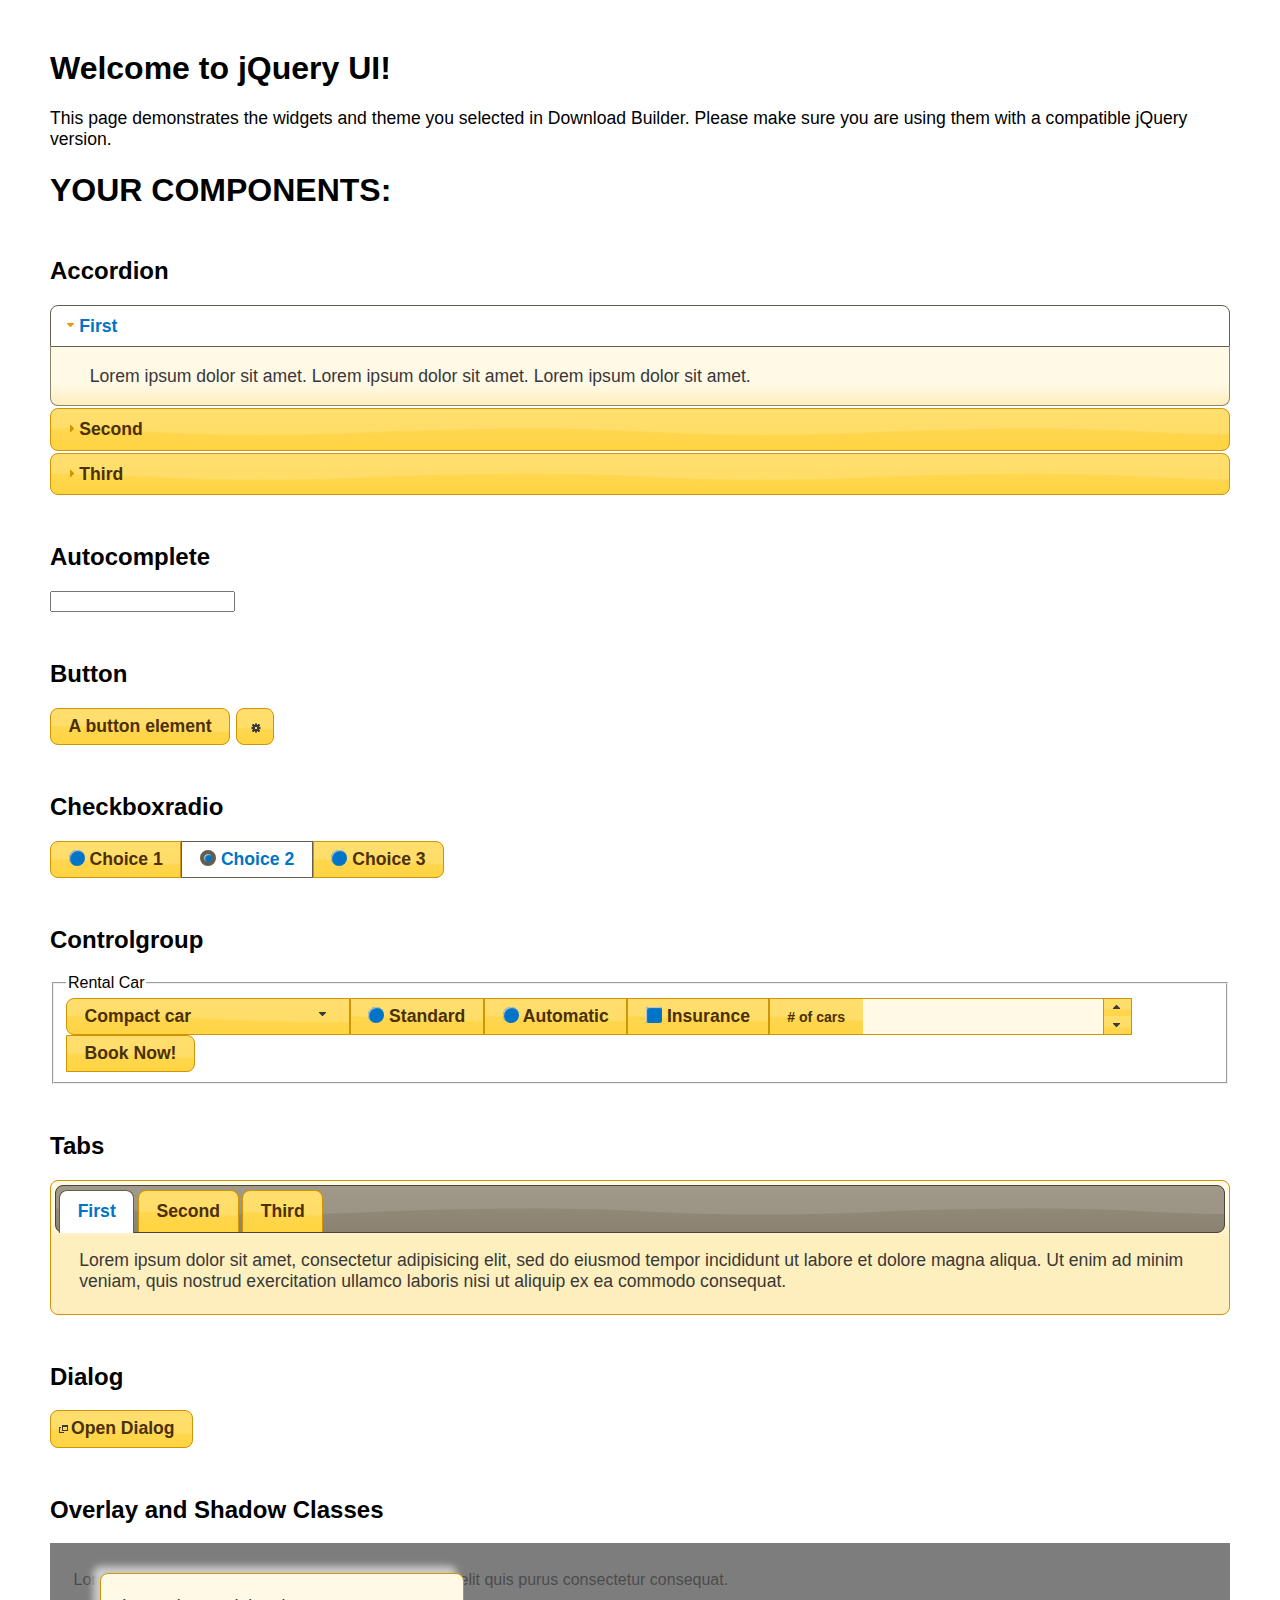
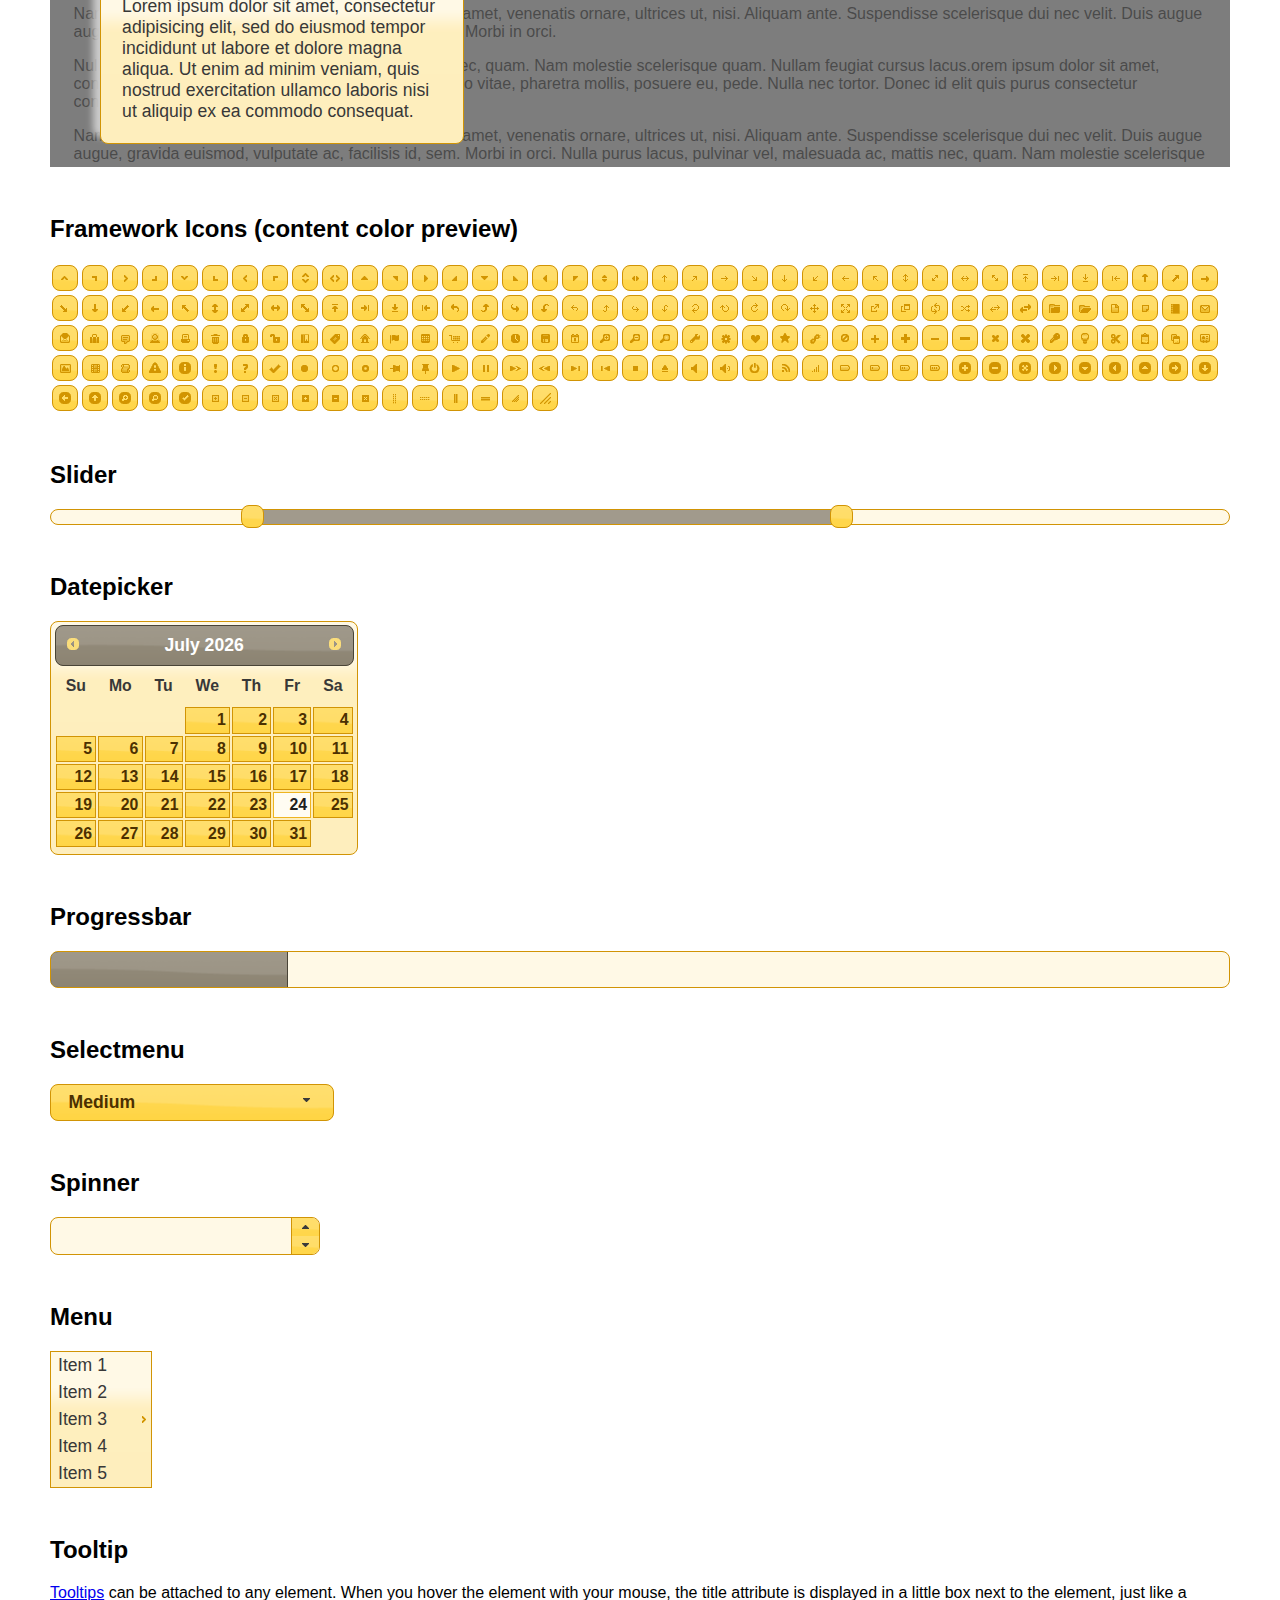
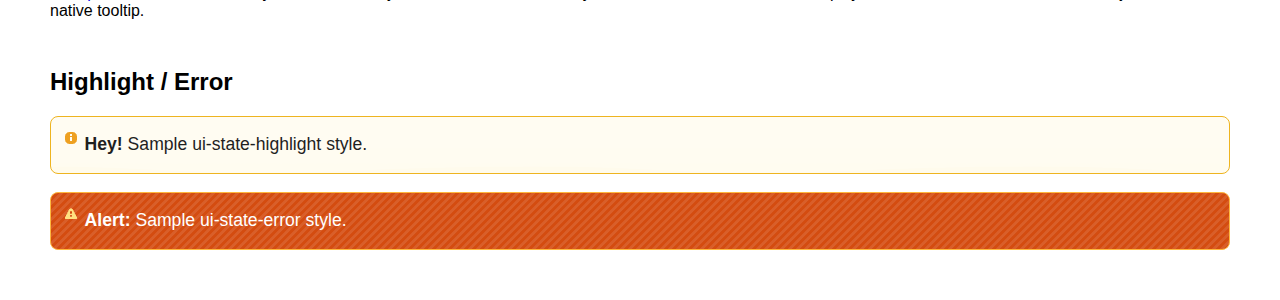
<file: theme/index.html>
<!doctype html>
<html lang="us">
<head>
	<meta charset="utf-8">
	<title>jQuery UI Example Page</title>
	<link href="jquery-ui.css" rel="stylesheet">
	<style>
	body{
		font-family: "Trebuchet MS", sans-serif;
		margin: 50px;
	}
	.demoHeaders {
		margin-top: 2em;
	}
	#dialog-link {
		padding: .4em 1em .4em 20px;
		text-decoration: none;
		position: relative;
	}
	#dialog-link span.ui-icon {
		margin: 0 5px 0 0;
		position: absolute;
		left: .2em;
		top: 50%;
		margin-top: -8px;
	}
	#icons {
		margin: 0;
		padding: 0;
	}
	#icons li {
		margin: 2px;
		position: relative;
		padding: 4px 0;
		cursor: pointer;
		float: left;
		list-style: none;
	}
	#icons span.ui-icon {
		float: left;
		margin: 0 4px;
	}
	.fakewindowcontain .ui-widget-overlay {
		position: absolute;
	}
	select {
		width: 200px;
	}
	</style>
</head>
<body>

<h1>Welcome to jQuery UI!</h1>

<div class="ui-widget">
	<p>This page demonstrates the widgets and theme you selected in Download Builder. Please make sure you are using them with a compatible jQuery version.</p>
</div>

<h1>YOUR COMPONENTS:</h1>

<!-- Accordion -->
<h2 class="demoHeaders">Accordion</h2>
<div id="accordion">
	<h3>First</h3>
	<div>Lorem ipsum dolor sit amet. Lorem ipsum dolor sit amet. Lorem ipsum dolor sit amet.</div>
	<h3>Second</h3>
	<div>Phasellus mattis tincidunt nibh.</div>
	<h3>Third</h3>
	<div>Nam dui erat, auctor a, dignissim quis.</div>
</div>

<!-- Autocomplete -->
<h2 class="demoHeaders">Autocomplete</h2>
<div>
	<input id="autocomplete" title="type &quot;a&quot;">
</div>

<!-- Button -->
<h2 class="demoHeaders">Button</h2>
<button id="button">A button element</button>
<button id="button-icon">An icon-only button</button>

<!-- Checkboxradio -->
<h2 class="demoHeaders">Checkboxradio</h2>
<form style="margin-top: 1em;">
	<div id="radioset">
		<input type="radio" id="radio1" name="radio"><label for="radio1">Choice 1</label>
		<input type="radio" id="radio2" name="radio" checked="checked"><label for="radio2">Choice 2</label>
		<input type="radio" id="radio3" name="radio"><label for="radio3">Choice 3</label>
	</div>
</form>

<!-- Controlgroup -->
<h2 class="demoHeaders">Controlgroup</h2>
<fieldset>
	<legend>Rental Car</legend>
	<div id="controlgroup">
		<select id="car-type">
			<option>Compact car</option>
			<option>Midsize car</option>
			<option>Full size car</option>
			<option>SUV</option>
			<option>Luxury</option>
			<option>Truck</option>
			<option>Van</option>
		</select>
		<label for="transmission-standard">Standard</label>
		<input type="radio" name="transmission" id="transmission-standard">
		<label for="transmission-automatic">Automatic</label>
		<input type="radio" name="transmission" id="transmission-automatic">
		<label for="insurance">Insurance</label>
		<input type="checkbox" name="insurance" id="insurance">
		<label for="horizontal-spinner" class="ui-controlgroup-label"># of cars</label>
		<input id="horizontal-spinner" class="ui-spinner-input">
		<button>Book Now!</button>
	</div>
</fieldset>

<!-- Tabs -->
<h2 class="demoHeaders">Tabs</h2>
<div id="tabs">
	<ul>
		<li><a href="#tabs-1">First</a></li>
		<li><a href="#tabs-2">Second</a></li>
		<li><a href="#tabs-3">Third</a></li>
	</ul>
	<div id="tabs-1">Lorem ipsum dolor sit amet, consectetur adipisicing elit, sed do eiusmod tempor incididunt ut labore et dolore magna aliqua. Ut enim ad minim veniam, quis nostrud exercitation ullamco laboris nisi ut aliquip ex ea commodo consequat.</div>
	<div id="tabs-2">Phasellus mattis tincidunt nibh. Cras orci urna, blandit id, pretium vel, aliquet ornare, felis. Maecenas scelerisque sem non nisl. Fusce sed lorem in enim dictum bibendum.</div>
	<div id="tabs-3">Nam dui erat, auctor a, dignissim quis, sollicitudin eu, felis. Pellentesque nisi urna, interdum eget, sagittis et, consequat vestibulum, lacus. Mauris porttitor ullamcorper augue.</div>
</div>

<h2 class="demoHeaders">Dialog</h2>
<p>
	<button id="dialog-link" class="ui-button ui-corner-all ui-widget">
		<span class="ui-icon ui-icon-newwin"></span>Open Dialog
	</button>
</p>

<h2 class="demoHeaders">Overlay and Shadow Classes</h2>
<div style="position: relative; width: 96%; height: 200px; padding:1% 2%; overflow:hidden;" class="fakewindowcontain">
	<p>Lorem ipsum dolor sit amet,  Nulla nec tortor. Donec id elit quis purus consectetur consequat. </p><p>Nam congue semper tellus. Sed erat dolor, dapibus sit amet, venenatis ornare, ultrices ut, nisi. Aliquam ante. Suspendisse scelerisque dui nec velit. Duis augue augue, gravida euismod, vulputate ac, facilisis id, sem. Morbi in orci. </p><p>Nulla purus lacus, pulvinar vel, malesuada ac, mattis nec, quam. Nam molestie scelerisque quam. Nullam feugiat cursus lacus.orem ipsum dolor sit amet, consectetur adipiscing elit. Donec libero risus, commodo vitae, pharetra mollis, posuere eu, pede. Nulla nec tortor. Donec id elit quis purus consectetur consequat. </p><p>Nam congue semper tellus. Sed erat dolor, dapibus sit amet, venenatis ornare, ultrices ut, nisi. Aliquam ante. Suspendisse scelerisque dui nec velit. Duis augue augue, gravida euismod, vulputate ac, facilisis id, sem. Morbi in orci. Nulla purus lacus, pulvinar vel, malesuada ac, mattis nec, quam. Nam molestie scelerisque quam. </p><p>Nullam feugiat cursus lacus.orem ipsum dolor sit amet, consectetur adipiscing elit. Donec libero risus, commodo vitae, pharetra mollis, posuere eu, pede. Nulla nec tortor. Donec id elit quis purus consectetur consequat. Nam congue semper tellus. Sed erat dolor, dapibus sit amet, venenatis ornare, ultrices ut, nisi. Aliquam ante. </p><p>Suspendisse scelerisque dui nec velit. Duis augue augue, gravida euismod, vulputate ac, facilisis id, sem. Morbi in orci. Nulla purus lacus, pulvinar vel, malesuada ac, mattis nec, quam. Nam molestie scelerisque quam. Nullam feugiat cursus lacus.orem ipsum dolor sit amet, consectetur adipiscing elit. Donec libero risus, commodo vitae, pharetra mollis, posuere eu, pede. Nulla nec tortor. Donec id elit quis purus consectetur consequat. Nam congue semper tellus. Sed erat dolor, dapibus sit amet, venenatis ornare, ultrices ut, nisi. </p>

	<!-- ui-dialog -->
	<div class="ui-widget-overlay ui-front"></div>
	<div style="position: absolute; width: 320px; left: 50px; top: 30px; padding: 1.2em" class="ui-widget ui-front ui-widget-content ui-corner-all ui-widget-shadow">
		Lorem ipsum dolor sit amet, consectetur adipisicing elit, sed do eiusmod tempor incididunt ut labore et dolore magna aliqua. Ut enim ad minim veniam, quis nostrud exercitation ullamco laboris nisi ut aliquip ex ea commodo consequat.
	</div>

</div>

<!-- ui-dialog -->
<div id="dialog" title="Dialog Title">
	<p>Lorem ipsum dolor sit amet, consectetur adipisicing elit, sed do eiusmod tempor incididunt ut labore et dolore magna aliqua. Ut enim ad minim veniam, quis nostrud exercitation ullamco laboris nisi ut aliquip ex ea commodo consequat.</p>
</div>


<h2 class="demoHeaders">Framework Icons (content color preview)</h2>
<ul id="icons" class="ui-widget ui-helper-clearfix">
	<li class="ui-state-default ui-corner-all" title=".ui-icon-caret-1-n"><span class="ui-icon ui-icon-caret-1-n"></span></li>
	<li class="ui-state-default ui-corner-all" title=".ui-icon-caret-1-ne"><span class="ui-icon ui-icon-caret-1-ne"></span></li>
	<li class="ui-state-default ui-corner-all" title=".ui-icon-caret-1-e"><span class="ui-icon ui-icon-caret-1-e"></span></li>
	<li class="ui-state-default ui-corner-all" title=".ui-icon-caret-1-se"><span class="ui-icon ui-icon-caret-1-se"></span></li>
	<li class="ui-state-default ui-corner-all" title=".ui-icon-caret-1-s"><span class="ui-icon ui-icon-caret-1-s"></span></li>
	<li class="ui-state-default ui-corner-all" title=".ui-icon-caret-1-sw"><span class="ui-icon ui-icon-caret-1-sw"></span></li>
	<li class="ui-state-default ui-corner-all" title=".ui-icon-caret-1-w"><span class="ui-icon ui-icon-caret-1-w"></span></li>
	<li class="ui-state-default ui-corner-all" title=".ui-icon-caret-1-nw"><span class="ui-icon ui-icon-caret-1-nw"></span></li>
	<li class="ui-state-default ui-corner-all" title=".ui-icon-caret-2-n-s"><span class="ui-icon ui-icon-caret-2-n-s"></span></li>
	<li class="ui-state-default ui-corner-all" title=".ui-icon-caret-2-e-w"><span class="ui-icon ui-icon-caret-2-e-w"></span></li>
	<li class="ui-state-default ui-corner-all" title=".ui-icon-triangle-1-n"><span class="ui-icon ui-icon-triangle-1-n"></span></li>
	<li class="ui-state-default ui-corner-all" title=".ui-icon-triangle-1-ne"><span class="ui-icon ui-icon-triangle-1-ne"></span></li>
	<li class="ui-state-default ui-corner-all" title=".ui-icon-triangle-1-e"><span class="ui-icon ui-icon-triangle-1-e"></span></li>
	<li class="ui-state-default ui-corner-all" title=".ui-icon-triangle-1-se"><span class="ui-icon ui-icon-triangle-1-se"></span></li>
	<li class="ui-state-default ui-corner-all" title=".ui-icon-triangle-1-s"><span class="ui-icon ui-icon-triangle-1-s"></span></li>
	<li class="ui-state-default ui-corner-all" title=".ui-icon-triangle-1-sw"><span class="ui-icon ui-icon-triangle-1-sw"></span></li>
	<li class="ui-state-default ui-corner-all" title=".ui-icon-triangle-1-w"><span class="ui-icon ui-icon-triangle-1-w"></span></li>
	<li class="ui-state-default ui-corner-all" title=".ui-icon-triangle-1-nw"><span class="ui-icon ui-icon-triangle-1-nw"></span></li>
	<li class="ui-state-default ui-corner-all" title=".ui-icon-triangle-2-n-s"><span class="ui-icon ui-icon-triangle-2-n-s"></span></li>
	<li class="ui-state-default ui-corner-all" title=".ui-icon-triangle-2-e-w"><span class="ui-icon ui-icon-triangle-2-e-w"></span></li>
	<li class="ui-state-default ui-corner-all" title=".ui-icon-arrow-1-n"><span class="ui-icon ui-icon-arrow-1-n"></span></li>
	<li class="ui-state-default ui-corner-all" title=".ui-icon-arrow-1-ne"><span class="ui-icon ui-icon-arrow-1-ne"></span></li>
	<li class="ui-state-default ui-corner-all" title=".ui-icon-arrow-1-e"><span class="ui-icon ui-icon-arrow-1-e"></span></li>
	<li class="ui-state-default ui-corner-all" title=".ui-icon-arrow-1-se"><span class="ui-icon ui-icon-arrow-1-se"></span></li>
	<li class="ui-state-default ui-corner-all" title=".ui-icon-arrow-1-s"><span class="ui-icon ui-icon-arrow-1-s"></span></li>
	<li class="ui-state-default ui-corner-all" title=".ui-icon-arrow-1-sw"><span class="ui-icon ui-icon-arrow-1-sw"></span></li>
	<li class="ui-state-default ui-corner-all" title=".ui-icon-arrow-1-w"><span class="ui-icon ui-icon-arrow-1-w"></span></li>
	<li class="ui-state-default ui-corner-all" title=".ui-icon-arrow-1-nw"><span class="ui-icon ui-icon-arrow-1-nw"></span></li>
	<li class="ui-state-default ui-corner-all" title=".ui-icon-arrow-2-n-s"><span class="ui-icon ui-icon-arrow-2-n-s"></span></li>
	<li class="ui-state-default ui-corner-all" title=".ui-icon-arrow-2-ne-sw"><span class="ui-icon ui-icon-arrow-2-ne-sw"></span></li>
	<li class="ui-state-default ui-corner-all" title=".ui-icon-arrow-2-e-w"><span class="ui-icon ui-icon-arrow-2-e-w"></span></li>
	<li class="ui-state-default ui-corner-all" title=".ui-icon-arrow-2-se-nw"><span class="ui-icon ui-icon-arrow-2-se-nw"></span></li>
	<li class="ui-state-default ui-corner-all" title=".ui-icon-arrowstop-1-n"><span class="ui-icon ui-icon-arrowstop-1-n"></span></li>
	<li class="ui-state-default ui-corner-all" title=".ui-icon-arrowstop-1-e"><span class="ui-icon ui-icon-arrowstop-1-e"></span></li>
	<li class="ui-state-default ui-corner-all" title=".ui-icon-arrowstop-1-s"><span class="ui-icon ui-icon-arrowstop-1-s"></span></li>
	<li class="ui-state-default ui-corner-all" title=".ui-icon-arrowstop-1-w"><span class="ui-icon ui-icon-arrowstop-1-w"></span></li>
	<li class="ui-state-default ui-corner-all" title=".ui-icon-arrowthick-1-n"><span class="ui-icon ui-icon-arrowthick-1-n"></span></li>
	<li class="ui-state-default ui-corner-all" title=".ui-icon-arrowthick-1-ne"><span class="ui-icon ui-icon-arrowthick-1-ne"></span></li>
	<li class="ui-state-default ui-corner-all" title=".ui-icon-arrowthick-1-e"><span class="ui-icon ui-icon-arrowthick-1-e"></span></li>
	<li class="ui-state-default ui-corner-all" title=".ui-icon-arrowthick-1-se"><span class="ui-icon ui-icon-arrowthick-1-se"></span></li>
	<li class="ui-state-default ui-corner-all" title=".ui-icon-arrowthick-1-s"><span class="ui-icon ui-icon-arrowthick-1-s"></span></li>
	<li class="ui-state-default ui-corner-all" title=".ui-icon-arrowthick-1-sw"><span class="ui-icon ui-icon-arrowthick-1-sw"></span></li>
	<li class="ui-state-default ui-corner-all" title=".ui-icon-arrowthick-1-w"><span class="ui-icon ui-icon-arrowthick-1-w"></span></li>
	<li class="ui-state-default ui-corner-all" title=".ui-icon-arrowthick-1-nw"><span class="ui-icon ui-icon-arrowthick-1-nw"></span></li>
	<li class="ui-state-default ui-corner-all" title=".ui-icon-arrowthick-2-n-s"><span class="ui-icon ui-icon-arrowthick-2-n-s"></span></li>
	<li class="ui-state-default ui-corner-all" title=".ui-icon-arrowthick-2-ne-sw"><span class="ui-icon ui-icon-arrowthick-2-ne-sw"></span></li>
	<li class="ui-state-default ui-corner-all" title=".ui-icon-arrowthick-2-e-w"><span class="ui-icon ui-icon-arrowthick-2-e-w"></span></li>
	<li class="ui-state-default ui-corner-all" title=".ui-icon-arrowthick-2-se-nw"><span class="ui-icon ui-icon-arrowthick-2-se-nw"></span></li>
	<li class="ui-state-default ui-corner-all" title=".ui-icon-arrowthickstop-1-n"><span class="ui-icon ui-icon-arrowthickstop-1-n"></span></li>
	<li class="ui-state-default ui-corner-all" title=".ui-icon-arrowthickstop-1-e"><span class="ui-icon ui-icon-arrowthickstop-1-e"></span></li>
	<li class="ui-state-default ui-corner-all" title=".ui-icon-arrowthickstop-1-s"><span class="ui-icon ui-icon-arrowthickstop-1-s"></span></li>
	<li class="ui-state-default ui-corner-all" title=".ui-icon-arrowthickstop-1-w"><span class="ui-icon ui-icon-arrowthickstop-1-w"></span></li>
	<li class="ui-state-default ui-corner-all" title=".ui-icon-arrowreturnthick-1-w"><span class="ui-icon ui-icon-arrowreturnthick-1-w"></span></li>
	<li class="ui-state-default ui-corner-all" title=".ui-icon-arrowreturnthick-1-n"><span class="ui-icon ui-icon-arrowreturnthick-1-n"></span></li>
	<li class="ui-state-default ui-corner-all" title=".ui-icon-arrowreturnthick-1-e"><span class="ui-icon ui-icon-arrowreturnthick-1-e"></span></li>
	<li class="ui-state-default ui-corner-all" title=".ui-icon-arrowreturnthick-1-s"><span class="ui-icon ui-icon-arrowreturnthick-1-s"></span></li>
	<li class="ui-state-default ui-corner-all" title=".ui-icon-arrowreturn-1-w"><span class="ui-icon ui-icon-arrowreturn-1-w"></span></li>
	<li class="ui-state-default ui-corner-all" title=".ui-icon-arrowreturn-1-n"><span class="ui-icon ui-icon-arrowreturn-1-n"></span></li>
	<li class="ui-state-default ui-corner-all" title=".ui-icon-arrowreturn-1-e"><span class="ui-icon ui-icon-arrowreturn-1-e"></span></li>
	<li class="ui-state-default ui-corner-all" title=".ui-icon-arrowreturn-1-s"><span class="ui-icon ui-icon-arrowreturn-1-s"></span></li>
	<li class="ui-state-default ui-corner-all" title=".ui-icon-arrowrefresh-1-w"><span class="ui-icon ui-icon-arrowrefresh-1-w"></span></li>
	<li class="ui-state-default ui-corner-all" title=".ui-icon-arrowrefresh-1-n"><span class="ui-icon ui-icon-arrowrefresh-1-n"></span></li>
	<li class="ui-state-default ui-corner-all" title=".ui-icon-arrowrefresh-1-e"><span class="ui-icon ui-icon-arrowrefresh-1-e"></span></li>
	<li class="ui-state-default ui-corner-all" title=".ui-icon-arrowrefresh-1-s"><span class="ui-icon ui-icon-arrowrefresh-1-s"></span></li>
	<li class="ui-state-default ui-corner-all" title=".ui-icon-arrow-4"><span class="ui-icon ui-icon-arrow-4"></span></li>
	<li class="ui-state-default ui-corner-all" title=".ui-icon-arrow-4-diag"><span class="ui-icon ui-icon-arrow-4-diag"></span></li>
	<li class="ui-state-default ui-corner-all" title=".ui-icon-extlink"><span class="ui-icon ui-icon-extlink"></span></li>
	<li class="ui-state-default ui-corner-all" title=".ui-icon-newwin"><span class="ui-icon ui-icon-newwin"></span></li>
	<li class="ui-state-default ui-corner-all" title=".ui-icon-refresh"><span class="ui-icon ui-icon-refresh"></span></li>
	<li class="ui-state-default ui-corner-all" title=".ui-icon-shuffle"><span class="ui-icon ui-icon-shuffle"></span></li>
	<li class="ui-state-default ui-corner-all" title=".ui-icon-transfer-e-w"><span class="ui-icon ui-icon-transfer-e-w"></span></li>
	<li class="ui-state-default ui-corner-all" title=".ui-icon-transferthick-e-w"><span class="ui-icon ui-icon-transferthick-e-w"></span></li>
	<li class="ui-state-default ui-corner-all" title=".ui-icon-folder-collapsed"><span class="ui-icon ui-icon-folder-collapsed"></span></li>
	<li class="ui-state-default ui-corner-all" title=".ui-icon-folder-open"><span class="ui-icon ui-icon-folder-open"></span></li>
	<li class="ui-state-default ui-corner-all" title=".ui-icon-document"><span class="ui-icon ui-icon-document"></span></li>
	<li class="ui-state-default ui-corner-all" title=".ui-icon-document-b"><span class="ui-icon ui-icon-document-b"></span></li>
	<li class="ui-state-default ui-corner-all" title=".ui-icon-note"><span class="ui-icon ui-icon-note"></span></li>
	<li class="ui-state-default ui-corner-all" title=".ui-icon-mail-closed"><span class="ui-icon ui-icon-mail-closed"></span></li>
	<li class="ui-state-default ui-corner-all" title=".ui-icon-mail-open"><span class="ui-icon ui-icon-mail-open"></span></li>
	<li class="ui-state-default ui-corner-all" title=".ui-icon-suitcase"><span class="ui-icon ui-icon-suitcase"></span></li>
	<li class="ui-state-default ui-corner-all" title=".ui-icon-comment"><span class="ui-icon ui-icon-comment"></span></li>
	<li class="ui-state-default ui-corner-all" title=".ui-icon-person"><span class="ui-icon ui-icon-person"></span></li>
	<li class="ui-state-default ui-corner-all" title=".ui-icon-print"><span class="ui-icon ui-icon-print"></span></li>
	<li class="ui-state-default ui-corner-all" title=".ui-icon-trash"><span class="ui-icon ui-icon-trash"></span></li>
	<li class="ui-state-default ui-corner-all" title=".ui-icon-locked"><span class="ui-icon ui-icon-locked"></span></li>
	<li class="ui-state-default ui-corner-all" title=".ui-icon-unlocked"><span class="ui-icon ui-icon-unlocked"></span></li>
	<li class="ui-state-default ui-corner-all" title=".ui-icon-bookmark"><span class="ui-icon ui-icon-bookmark"></span></li>
	<li class="ui-state-default ui-corner-all" title=".ui-icon-tag"><span class="ui-icon ui-icon-tag"></span></li>
	<li class="ui-state-default ui-corner-all" title=".ui-icon-home"><span class="ui-icon ui-icon-home"></span></li>
	<li class="ui-state-default ui-corner-all" title=".ui-icon-flag"><span class="ui-icon ui-icon-flag"></span></li>
	<li class="ui-state-default ui-corner-all" title=".ui-icon-calculator"><span class="ui-icon ui-icon-calculator"></span></li>
	<li class="ui-state-default ui-corner-all" title=".ui-icon-cart"><span class="ui-icon ui-icon-cart"></span></li>
	<li class="ui-state-default ui-corner-all" title=".ui-icon-pencil"><span class="ui-icon ui-icon-pencil"></span></li>
	<li class="ui-state-default ui-corner-all" title=".ui-icon-clock"><span class="ui-icon ui-icon-clock"></span></li>
	<li class="ui-state-default ui-corner-all" title=".ui-icon-disk"><span class="ui-icon ui-icon-disk"></span></li>
	<li class="ui-state-default ui-corner-all" title=".ui-icon-calendar"><span class="ui-icon ui-icon-calendar"></span></li>
	<li class="ui-state-default ui-corner-all" title=".ui-icon-zoomin"><span class="ui-icon ui-icon-zoomin"></span></li>
	<li class="ui-state-default ui-corner-all" title=".ui-icon-zoomout"><span class="ui-icon ui-icon-zoomout"></span></li>
	<li class="ui-state-default ui-corner-all" title=".ui-icon-search"><span class="ui-icon ui-icon-search"></span></li>
	<li class="ui-state-default ui-corner-all" title=".ui-icon-wrench"><span class="ui-icon ui-icon-wrench"></span></li>
	<li class="ui-state-default ui-corner-all" title=".ui-icon-gear"><span class="ui-icon ui-icon-gear"></span></li>
	<li class="ui-state-default ui-corner-all" title=".ui-icon-heart"><span class="ui-icon ui-icon-heart"></span></li>
	<li class="ui-state-default ui-corner-all" title=".ui-icon-star"><span class="ui-icon ui-icon-star"></span></li>
	<li class="ui-state-default ui-corner-all" title=".ui-icon-link"><span class="ui-icon ui-icon-link"></span></li>
	<li class="ui-state-default ui-corner-all" title=".ui-icon-cancel"><span class="ui-icon ui-icon-cancel"></span></li>
	<li class="ui-state-default ui-corner-all" title=".ui-icon-plus"><span class="ui-icon ui-icon-plus"></span></li>
	<li class="ui-state-default ui-corner-all" title=".ui-icon-plusthick"><span class="ui-icon ui-icon-plusthick"></span></li>
	<li class="ui-state-default ui-corner-all" title=".ui-icon-minus"><span class="ui-icon ui-icon-minus"></span></li>
	<li class="ui-state-default ui-corner-all" title=".ui-icon-minusthick"><span class="ui-icon ui-icon-minusthick"></span></li>
	<li class="ui-state-default ui-corner-all" title=".ui-icon-close"><span class="ui-icon ui-icon-close"></span></li>
	<li class="ui-state-default ui-corner-all" title=".ui-icon-closethick"><span class="ui-icon ui-icon-closethick"></span></li>
	<li class="ui-state-default ui-corner-all" title=".ui-icon-key"><span class="ui-icon ui-icon-key"></span></li>
	<li class="ui-state-default ui-corner-all" title=".ui-icon-lightbulb"><span class="ui-icon ui-icon-lightbulb"></span></li>
	<li class="ui-state-default ui-corner-all" title=".ui-icon-scissors"><span class="ui-icon ui-icon-scissors"></span></li>
	<li class="ui-state-default ui-corner-all" title=".ui-icon-clipboard"><span class="ui-icon ui-icon-clipboard"></span></li>
	<li class="ui-state-default ui-corner-all" title=".ui-icon-copy"><span class="ui-icon ui-icon-copy"></span></li>
	<li class="ui-state-default ui-corner-all" title=".ui-icon-contact"><span class="ui-icon ui-icon-contact"></span></li>
	<li class="ui-state-default ui-corner-all" title=".ui-icon-image"><span class="ui-icon ui-icon-image"></span></li>
	<li class="ui-state-default ui-corner-all" title=".ui-icon-video"><span class="ui-icon ui-icon-video"></span></li>
	<li class="ui-state-default ui-corner-all" title=".ui-icon-script"><span class="ui-icon ui-icon-script"></span></li>
	<li class="ui-state-default ui-corner-all" title=".ui-icon-alert"><span class="ui-icon ui-icon-alert"></span></li>
	<li class="ui-state-default ui-corner-all" title=".ui-icon-info"><span class="ui-icon ui-icon-info"></span></li>
	<li class="ui-state-default ui-corner-all" title=".ui-icon-notice"><span class="ui-icon ui-icon-notice"></span></li>
	<li class="ui-state-default ui-corner-all" title=".ui-icon-help"><span class="ui-icon ui-icon-help"></span></li>
	<li class="ui-state-default ui-corner-all" title=".ui-icon-check"><span class="ui-icon ui-icon-check"></span></li>
	<li class="ui-state-default ui-corner-all" title=".ui-icon-bullet"><span class="ui-icon ui-icon-bullet"></span></li>
	<li class="ui-state-default ui-corner-all" title=".ui-icon-radio-off"><span class="ui-icon ui-icon-radio-off"></span></li>
	<li class="ui-state-default ui-corner-all" title=".ui-icon-radio-on"><span class="ui-icon ui-icon-radio-on"></span></li>
	<li class="ui-state-default ui-corner-all" title=".ui-icon-pin-w"><span class="ui-icon ui-icon-pin-w"></span></li>
	<li class="ui-state-default ui-corner-all" title=".ui-icon-pin-s"><span class="ui-icon ui-icon-pin-s"></span></li>
	<li class="ui-state-default ui-corner-all" title=".ui-icon-play"><span class="ui-icon ui-icon-play"></span></li>
	<li class="ui-state-default ui-corner-all" title=".ui-icon-pause"><span class="ui-icon ui-icon-pause"></span></li>
	<li class="ui-state-default ui-corner-all" title=".ui-icon-seek-next"><span class="ui-icon ui-icon-seek-next"></span></li>
	<li class="ui-state-default ui-corner-all" title=".ui-icon-seek-prev"><span class="ui-icon ui-icon-seek-prev"></span></li>
	<li class="ui-state-default ui-corner-all" title=".ui-icon-seek-end"><span class="ui-icon ui-icon-seek-end"></span></li>
	<li class="ui-state-default ui-corner-all" title=".ui-icon-seek-first"><span class="ui-icon ui-icon-seek-first"></span></li>
	<li class="ui-state-default ui-corner-all" title=".ui-icon-stop"><span class="ui-icon ui-icon-stop"></span></li>
	<li class="ui-state-default ui-corner-all" title=".ui-icon-eject"><span class="ui-icon ui-icon-eject"></span></li>
	<li class="ui-state-default ui-corner-all" title=".ui-icon-volume-off"><span class="ui-icon ui-icon-volume-off"></span></li>
	<li class="ui-state-default ui-corner-all" title=".ui-icon-volume-on"><span class="ui-icon ui-icon-volume-on"></span></li>
	<li class="ui-state-default ui-corner-all" title=".ui-icon-power"><span class="ui-icon ui-icon-power"></span></li>
	<li class="ui-state-default ui-corner-all" title=".ui-icon-signal-diag"><span class="ui-icon ui-icon-signal-diag"></span></li>
	<li class="ui-state-default ui-corner-all" title=".ui-icon-signal"><span class="ui-icon ui-icon-signal"></span></li>
	<li class="ui-state-default ui-corner-all" title=".ui-icon-battery-0"><span class="ui-icon ui-icon-battery-0"></span></li>
	<li class="ui-state-default ui-corner-all" title=".ui-icon-battery-1"><span class="ui-icon ui-icon-battery-1"></span></li>
	<li class="ui-state-default ui-corner-all" title=".ui-icon-battery-2"><span class="ui-icon ui-icon-battery-2"></span></li>
	<li class="ui-state-default ui-corner-all" title=".ui-icon-battery-3"><span class="ui-icon ui-icon-battery-3"></span></li>
	<li class="ui-state-default ui-corner-all" title=".ui-icon-circle-plus"><span class="ui-icon ui-icon-circle-plus"></span></li>
	<li class="ui-state-default ui-corner-all" title=".ui-icon-circle-minus"><span class="ui-icon ui-icon-circle-minus"></span></li>
	<li class="ui-state-default ui-corner-all" title=".ui-icon-circle-close"><span class="ui-icon ui-icon-circle-close"></span></li>
	<li class="ui-state-default ui-corner-all" title=".ui-icon-circle-triangle-e"><span class="ui-icon ui-icon-circle-triangle-e"></span></li>
	<li class="ui-state-default ui-corner-all" title=".ui-icon-circle-triangle-s"><span class="ui-icon ui-icon-circle-triangle-s"></span></li>
	<li class="ui-state-default ui-corner-all" title=".ui-icon-circle-triangle-w"><span class="ui-icon ui-icon-circle-triangle-w"></span></li>
	<li class="ui-state-default ui-corner-all" title=".ui-icon-circle-triangle-n"><span class="ui-icon ui-icon-circle-triangle-n"></span></li>
	<li class="ui-state-default ui-corner-all" title=".ui-icon-circle-arrow-e"><span class="ui-icon ui-icon-circle-arrow-e"></span></li>
	<li class="ui-state-default ui-corner-all" title=".ui-icon-circle-arrow-s"><span class="ui-icon ui-icon-circle-arrow-s"></span></li>
	<li class="ui-state-default ui-corner-all" title=".ui-icon-circle-arrow-w"><span class="ui-icon ui-icon-circle-arrow-w"></span></li>
	<li class="ui-state-default ui-corner-all" title=".ui-icon-circle-arrow-n"><span class="ui-icon ui-icon-circle-arrow-n"></span></li>
	<li class="ui-state-default ui-corner-all" title=".ui-icon-circle-zoomin"><span class="ui-icon ui-icon-circle-zoomin"></span></li>
	<li class="ui-state-default ui-corner-all" title=".ui-icon-circle-zoomout"><span class="ui-icon ui-icon-circle-zoomout"></span></li>
	<li class="ui-state-default ui-corner-all" title=".ui-icon-circle-check"><span class="ui-icon ui-icon-circle-check"></span></li>
	<li class="ui-state-default ui-corner-all" title=".ui-icon-circlesmall-plus"><span class="ui-icon ui-icon-circlesmall-plus"></span></li>
	<li class="ui-state-default ui-corner-all" title=".ui-icon-circlesmall-minus"><span class="ui-icon ui-icon-circlesmall-minus"></span></li>
	<li class="ui-state-default ui-corner-all" title=".ui-icon-circlesmall-close"><span class="ui-icon ui-icon-circlesmall-close"></span></li>
	<li class="ui-state-default ui-corner-all" title=".ui-icon-squaresmall-plus"><span class="ui-icon ui-icon-squaresmall-plus"></span></li>
	<li class="ui-state-default ui-corner-all" title=".ui-icon-squaresmall-minus"><span class="ui-icon ui-icon-squaresmall-minus"></span></li>
	<li class="ui-state-default ui-corner-all" title=".ui-icon-squaresmall-close"><span class="ui-icon ui-icon-squaresmall-close"></span></li>
	<li class="ui-state-default ui-corner-all" title=".ui-icon-grip-dotted-vertical"><span class="ui-icon ui-icon-grip-dotted-vertical"></span></li>
	<li class="ui-state-default ui-corner-all" title=".ui-icon-grip-dotted-horizontal"><span class="ui-icon ui-icon-grip-dotted-horizontal"></span></li>
	<li class="ui-state-default ui-corner-all" title=".ui-icon-grip-solid-vertical"><span class="ui-icon ui-icon-grip-solid-vertical"></span></li>
	<li class="ui-state-default ui-corner-all" title=".ui-icon-grip-solid-horizontal"><span class="ui-icon ui-icon-grip-solid-horizontal"></span></li>
	<li class="ui-state-default ui-corner-all" title=".ui-icon-gripsmall-diagonal-se"><span class="ui-icon ui-icon-gripsmall-diagonal-se"></span></li>
	<li class="ui-state-default ui-corner-all" title=".ui-icon-grip-diagonal-se"><span class="ui-icon ui-icon-grip-diagonal-se"></span></li>
</ul>

<!-- Slider -->
<h2 class="demoHeaders">Slider</h2>
<div id="slider"></div>

<!-- Datepicker -->
<h2 class="demoHeaders">Datepicker</h2>
<div id="datepicker"></div>

<!-- Progressbar -->
<h2 class="demoHeaders">Progressbar</h2>
<div id="progressbar"></div>

<!-- Progressbar -->
<h2 class="demoHeaders">Selectmenu</h2>
<select id="selectmenu">
	<option>Slower</option>
	<option>Slow</option>
	<option selected="selected">Medium</option>
	<option>Fast</option>
	<option>Faster</option>
</select>

<!-- Spinner -->
<h2 class="demoHeaders">Spinner</h2>
<input id="spinner">

<!-- Menu -->
<h2 class="demoHeaders">Menu</h2>
<ul style="width:100px;" id="menu">
	<li><div>Item 1</div></li>
	<li><div>Item 2</div></li>
	<li><div>Item 3</div>
		<ul>
			<li><div>Item 3-1</div></li>
			<li><div>Item 3-2</div></li>
			<li><div>Item 3-3</div></li>
			<li><div>Item 3-4</div></li>
			<li><div>Item 3-5</div></li>
		</ul>
	</li>
	<li><div>Item 4</div></li>
	<li><div>Item 5</div></li>
</ul>

<!-- Tooltip -->
<h2 class="demoHeaders">Tooltip</h2>
<p id="tooltip">
	<a href="#" title="That&apos;s what this widget is">Tooltips</a> can be attached to any element. When you hover
the element with your mouse, the title attribute is displayed in a little box next to the element, just like a native tooltip.
</p>

<!-- Highlight / Error -->
<h2 class="demoHeaders">Highlight / Error</h2>
<div class="ui-widget">
	<div class="ui-state-highlight ui-corner-all" style="margin-top: 20px; padding: 0 .7em;">
		<p><span class="ui-icon ui-icon-info" style="float: left; margin-right: .3em;"></span>
		<strong>Hey!</strong> Sample ui-state-highlight style.</p>
	</div>
</div>
<br>
<div class="ui-widget">
	<div class="ui-state-error ui-corner-all" style="padding: 0 .7em;">
		<p><span class="ui-icon ui-icon-alert" style="float: left; margin-right: .3em;"></span>
		<strong>Alert:</strong> Sample ui-state-error style.</p>
	</div>
</div>

<script src="external/jquery/jquery.js"></script>
<script src="jquery-ui.js"></script>
<script>
$( "#accordion" ).accordion();

var availableTags = [
	"ActionScript",
	"AppleScript",
	"Asp",
	"BASIC",
	"C",
	"C++",
	"Clojure",
	"COBOL",
	"ColdFusion",
	"Erlang",
	"Fortran",
	"Groovy",
	"Haskell",
	"Java",
	"JavaScript",
	"Lisp",
	"Perl",
	"PHP",
	"Python",
	"Ruby",
	"Scala",
	"Scheme"
];
$( "#autocomplete" ).autocomplete({
	source: availableTags
});

$( "#button" ).button();
$( "#button-icon" ).button({
	icon: "ui-icon-gear",
	showLabel: false
});

$( "#radioset" ).buttonset();

$( "#controlgroup" ).controlgroup();

$( "#tabs" ).tabs();

$( "#dialog" ).dialog({
	autoOpen: false,
	width: 400,
	buttons: [
		{
			text: "Ok",
			click: function() {
				$( this ).dialog( "close" );
			}
		},
		{
			text: "Cancel",
			click: function() {
				$( this ).dialog( "close" );
			}
		}
	]
});

// Link to open the dialog
$( "#dialog-link" ).click(function( event ) {
	$( "#dialog" ).dialog( "open" );
	event.preventDefault();
});

$( "#datepicker" ).datepicker({
	inline: true
});

$( "#slider" ).slider({
	range: true,
	values: [ 17, 67 ]
});

$( "#progressbar" ).progressbar({
	value: 20
});

$( "#spinner" ).spinner();

$( "#menu" ).menu();

$( "#tooltip" ).tooltip();

$( "#selectmenu" ).selectmenu();

// Hover states on the static widgets
$( "#dialog-link, #icons li" ).hover(
	function() {
		$( this ).addClass( "ui-state-hover" );
	},
	function() {
		$( this ).removeClass( "ui-state-hover" );
	}
);
</script>
</body>
</html>
</file>
